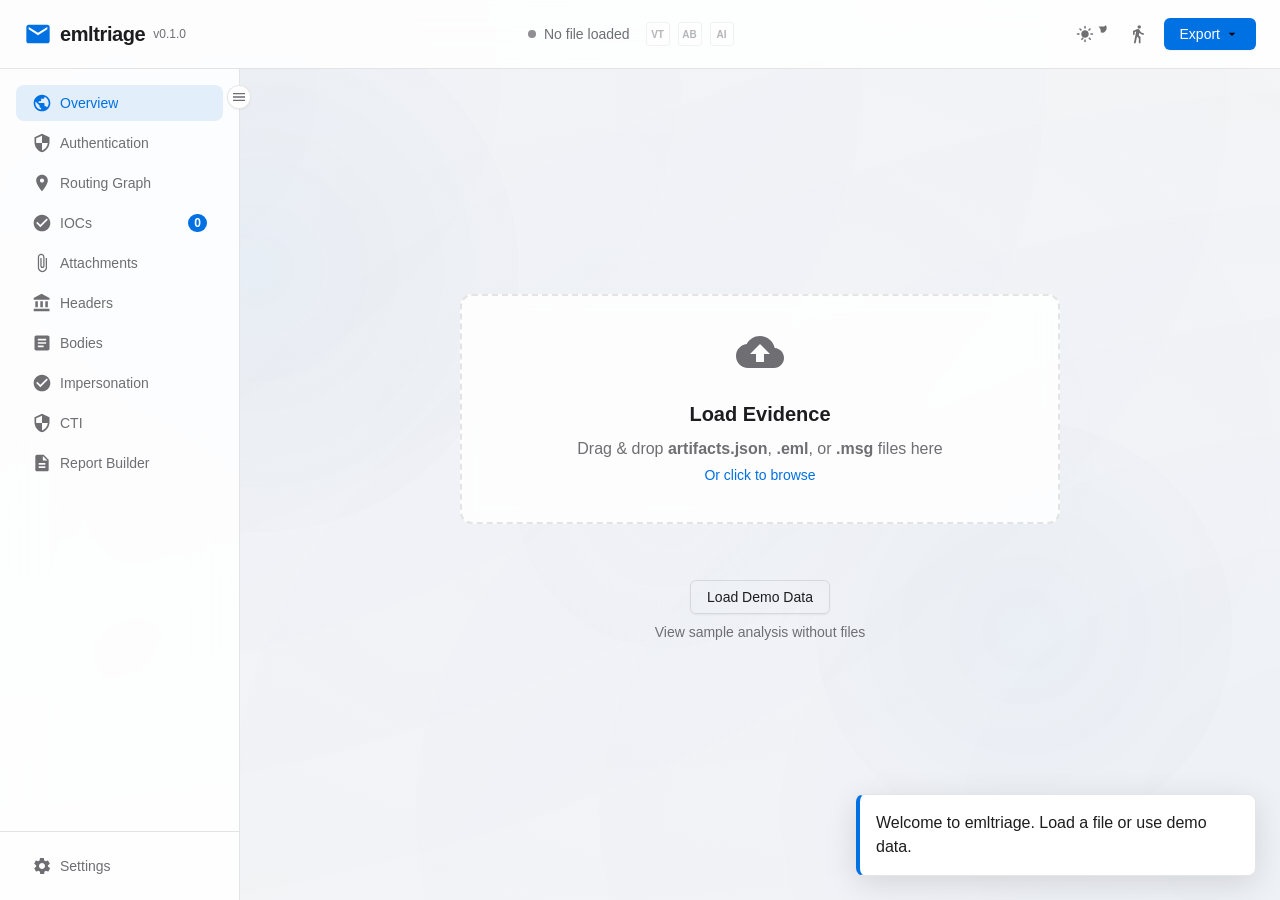
<file: emltriage/web/index.html>
<!DOCTYPE html>
<html lang="en">

<head>
    <meta charset="UTF-8">
    <meta name="viewport" content="width=device-width, initial-scale=1.0">
    <title>emltriage - DFIR Email Analysis</title>
    <meta name="description" content="Digital Forensics and Incident Response email analysis tool">
    <link rel="stylesheet" href="styles.css?v=10">
    <link rel="stylesheet" href="report-preview.css?v=1">
    <script src="https://d3js.org/d3.v7.min.js"></script>
</head>

<body>
    <!-- Background Effects Layer -->
    <div id="bg-effects" class="bg-effects" aria-hidden="true">
        <div class="spotlight"></div>
        <canvas id="ray-canvas"></canvas>
    </div>

    <!-- App Container -->
    <div id="app" class="app">
        <!-- Top Bar -->
        <header class="top-bar" role="banner">
            <div class="brand">
                <svg class="logo" viewBox="0 0 24 24" aria-hidden="true">
                    <path
                        d="M20 4H4c-1.1 0-1.99.9-1.99 2L2 18c0 1.1.9 2 2 2h16c1.1 0 2-.9 2-2V6c0-1.1-.9-2-2-2zm0 4l-8 5-8-5V6l8 5 8-5v2z" />
                </svg>
                <h1>emltriage</h1>
                <span class="version">v0.1.0</span>
            </div>

            <div class="status-bar">
                <span id="file-status" class="file-status" aria-live="polite">
                    <span class="status-dot"></span>
                    <span class="status-text">No file loaded</span>
                </span>
                <div id="api-status" class="api-status-group" title="API indicators">
                    <div id="api-vt" class="api-indicator offline" title="VirusTotal API missing">VT</div>
                    <div id="api-abuse" class="api-indicator offline" title="AbuseIPDB API missing">AB</div>
                    <div id="api-openai" class="api-indicator offline" title="OpenAI API missing">AI</div>
                </div>
            </div>

            <div class="controls">
                <button id="theme-toggle" class="icon-btn" aria-label="Toggle theme" title="Toggle Light/Dark">
                    <svg class="light-icon" viewBox="0 0 24 24">
                        <path
                            d="M12 7c-2.76 0-5 2.24-5 5s2.24 5 5 5 5-2.24 5-5-2.24-5-5-5zM2 13h2c.55 0 1-.45 1-1s-.45-1-1-1H2c-.55 0-1 .45-1 1s.45 1 1 1zm18 0h2c.55 0 1-.45 1-1s-.45-1-1-1h-2c-.55 0-1 .45-1 1s.45 1 1 1zM11 2v2c0 .55.45 1 1 1s1-.45 1-1V2c0-.55-.45-1-1-1s-1 .45-1 1zm0 18v2c0 .55.45 1 1 1s1-.45 1-1v-2c0-.55-.45-1-1-1s-1 .45-1 1zM5.99 4.58a.996.996 0 00-1.41 0 .996.996 0 000 1.41l1.41 1.41c.39.39 1.02.39 1.41 0 .39-.39.39-1.02 0-1.41L5.99 4.58zm12.37 12.37a.996.996 0 00-1.41 0 .996.996 0 000 1.41l1.41 1.41c.39.39 1.02.39 1.41 0 .39-.39.39-1.02 0-1.41l-1.41-1.41zm1.06-10.96a.996.996 0 000-1.41.996.996 0 00-1.41 0l-1.41 1.41c-.39.39-.39 1.02 0 1.41.39.39 1.02.39 1.41 0l1.41-1.41zM7.05 18.36a.996.996 0 000 1.41.996.996 0 001.41 0l1.41-1.41c.39-.39.39-1.02 0-1.41-.39-.39-1.02-.39-1.41 0l-1.41 1.41z" />
                    </svg>
                    <svg class="dark-icon" viewBox="0 0 24 24">
                        <path
                            d="M9 2c-1.05 0-2.05.16-3 .46 1.69 1.2 2.86 3.06 2.97 5.22.03.64.01 1.27-.05 1.89.63.18 1.29.27 1.97.27 3.31 0 6-2.69 6-6 0-1.39-.48-2.67-1.28-3.69C14.66 2.52 11.86 2 9 2zM12 7c-.49 0-.94.09-1.37.25-.18.43-.29.9-.31 1.39.02.49.13.96.31 1.39.43.16.88.25 1.37.25 1.66 0 3-1.34 3-3s-1.34-3-3-3z" />
                    </svg>
                </button>

                <button id="motion-toggle" class="icon-btn" aria-label="Toggle reduced motion" title="Toggle Effects">
                    <svg viewBox="0 0 24 24">
                        <path
                            d="M13.5 5.5c1.1 0 2-.9 2-2s-.9-2-2-2-2 .9-2 2 .9 2 2 2zM9.8 8.9L7 23h2.1l1.8-8 2.1 2v6h2v-7.5l-2.1-2 .6-3C14.8 12 16.8 13 19 13v-2c-1.9 0-3.5-1-4.3-2.4l-1-1.6c-.4-.6-1-1-1.7-1-.3 0-.5.1-.8.1L6 8.3V13h2V9.6l1.8-.7z" />
                    </svg>
                </button>

                <div class="dropdown">
                    <button id="export-btn" class="btn primary" aria-haspopup="true" aria-expanded="false">
                        Export
                        <svg viewBox="0 0 24 24" width="16" height="16">
                            <path d="M7 10l5 5 5-5z" />
                        </svg>
                    </button>
                    <div class="dropdown-menu" role="menu">
                        <button role="menuitem" data-export="ioc-csv">IOC List (CSV)</button>
                        <button role="menuitem" data-export="report">Report (MD)</button>
                        <button role="menuitem" data-export="graph">Graph (JSON)</button>
                    </div>
                </div>
            </div>
        </header>

        <!-- Main Layout -->
        <div class="main-layout">
            <!-- Sidebar -->
            <aside class="sidebar" role="navigation" aria-label="Main navigation">
                <button id="sidebar-toggle" class="sidebar-toggle" aria-label="Toggle sidebar">
                    <svg viewBox="0 0 24 24">
                        <path d="M3 18h18v-2H3v2zm0-5h18v-2H3v2zm0-7v2h18V6H3z" />
                    </svg>
                </button>

                <nav class="nav-menu">
                    <button class="nav-item active" data-panel="overview" aria-current="page">
                        <svg viewBox="0 0 24 24">
                            <path
                                d="M12 2C6.48 2 2 6.48 2 12s4.48 10 10 10 10-4.48 10-10S17.52 2 12 2zm-1 17.93c-3.95-.49-7-3.85-7-7.93 0-.62.08-1.21.21-1.79L9 15v1c0 1.1.9 2 2 2v1.93zm6.9-2.54c-.26-.81-1-1.39-1.9-1.39h-1v-3c0-.55-.45-1-1-1H8v-2h2c.55 0 1-.45 1-1V7h2c1.1 0 2-.9 2-2v-.41c2.93 1.19 5 4.06 5 7.41 0 2.08-.8 3.97-2.1 5.39z" />
                        </svg>
                        <span>Overview</span>
                    </button>

                    <button class="nav-item" data-panel="auth">
                        <svg viewBox="0 0 24 24">
                            <path
                                d="M12 1L3 5v6c0 5.55 3.84 10.74 9 12 5.16-1.26 9-6.45 9-12V5l-9-4zm0 10.99h7c-.53 4.12-3.28 7.79-7 8.94V12H5V6.3l7-3.11v8.8z" />
                        </svg>
                        <span>Authentication</span>
                    </button>

                    <button class="nav-item" data-panel="routing">
                        <svg viewBox="0 0 24 24">
                            <path
                                d="M12 2C8.13 2 5 5.13 5 9c0 5.25 7 13 7 13s7-7.75 7-13c0-3.87-3.13-7-7-7zm0 9.5c-1.38 0-2.5-1.12-2.5-2.5s1.12-2.5 2.5-2.5 2.5 1.12 2.5 2.5-1.12 2.5-2.5 2.5z" />
                        </svg>
                        <span>Routing Graph</span>
                    </button>

                    <button class="nav-item" data-panel="iocs">
                        <svg viewBox="0 0 24 24">
                            <path
                                d="M12 2C6.48 2 2 6.48 2 12s4.48 10 10 10 10-4.48 10-10S17.52 2 12 2zm-2 15l-5-5 1.41-1.41L10 14.17l7.59-7.59L19 8l-9 9z" />
                        </svg>
                        <span>IOCs</span>
                        <span id="ioc-badge" class="badge">0</span>
                    </button>

                    <button class="nav-item" data-panel="attachments">
                        <svg viewBox="0 0 24 24">
                            <path
                                d="M16.5 6v11.5c0 2.21-1.79 4-4 4s-4-1.79-4-4V5c0-1.38 1.12-2.5 2.5-2.5s2.5 1.12 2.5 2.5v10.5c0 .55-.45 1-1 1s-1-.45-1-1V6H10v9.5c0 1.38 1.12 2.5 2.5 2.5s2.5-1.12 2.5-2.5V5c0-2.21-1.79-4-4-4S7 2.79 7 5v12.5c0 3.04 2.46 5.5 5.5 5.5s5.5-2.46 5.5-5.5V6h-1.5z" />
                        </svg>
                        <span>Attachments</span>
                    </button>

                    <button class="nav-item" data-panel="headers">
                        <svg viewBox="0 0 24 24">
                            <path
                                d="M4 10v7h3v-7H4zm6 0v7h3v-7h-3zM2 22h19v-3H2v3zm14-12v7h3v-7h-3zm-4.5-9L2 6v2h19V6l-9.5-5z" />
                        </svg>
                        <span>Headers</span>
                    </button>

                    <button class="nav-item" data-panel="bodies">
                        <svg viewBox="0 0 24 24">
                            <path
                                d="M19 3H5c-1.1 0-2 .9-2 2v14c0 1.1.9 2 2 2h14c1.1 0 2-.9 2-2V5c0-1.1-.9-2-2-2zm-5 14H7v-2h7v2zm3-4H7v-2h10v2zm0-4H7V7h10v2z" />
                        </svg>
                        <span>Bodies</span>
                    </button>

                    <button class="nav-item" data-panel="impersonation">
                        <svg viewBox="0 0 24 24">
                            <path
                                d="M12 2C6.48 2 2 6.48 2 12s4.48 10 10 10 10-4.48 10-10S17.52 2 12 2zm-2 15l-5-5 1.41-1.41L10 14.17l7.59-7.59L19 8l-9 9z" />
                        </svg>
                        <span>Impersonation</span>
                        <span id="impersonation-badge" class="badge hidden">0</span>
                    </button>

                    <button class="nav-item" data-panel="cti">
                        <svg viewBox="0 0 24 24">
                            <path
                                d="M12 1L3 5v6c0 5.55 3.84 10.74 9 12 5.16-1.26 9-6.45 9-12V5l-9-4zM12 11.99h7c-.53 4.12-3.28 7.79-7 8.94V12H5V6.3l7-3.11v8.8z" />
                        </svg>
                        <span>CTI</span>
                        <span id="cti-badge" class="badge hidden">0</span>
                    </button>

                    <button class="nav-item" data-panel="report-builder">
                        <svg viewBox="0 0 24 24">
                            <path d="M14 2H6c-1.1 0-1.99.9-1.99 2L4 20c0 1.1.89 2 1.99 2H18c1.1 0 2-.9 2-2V8l-6-6zm2 16H8v-2h8v2zm0-4H8v-2h8v2zm-3-5V3.5L18.5 9H13z"/>
                        </svg>
                        <span>Report Builder</span>
                    </button>
                </nav>

                <div class="sidebar-footer">
                    <button class="nav-item" data-panel="settings">
                        <svg viewBox="0 0 24 24">
                            <path
                                d="M19.14 12.94c.04-.3.06-.61.06-.94 0-.32-.02-.64-.07-.94l2.03-1.58a.49.49 0 00.12-.61l-1.92-3.32a.488.488 0 00-.59-.22l-2.39.96c-.54-.41-1.11-.74-1.72-.99l-.37-2.54a.484.484 0 00-.48-.41h-3.84c-.24 0-.43.17-.48.41l-.37 2.54c-.61.25-1.18.58-1.72.99l-2.39-.96a.488.488 0 00-.59.22L2.74 8.87c-.12.22 0 .49.22.61l2.03 1.58c-.05.3-.09.63-.09.94s.02.64.07.94l-2.03 1.58a.49.49 0 00-.12.61l1.92 3.32c.12.22.37.29.59.22l2.39-.96c.54.41 1.11.74 1.72.99l.37 2.54c.05.24.24.41.48.41h3.84c.24 0 .44-.17.48-.41l.37-2.54c.61-.25 1.17-.58 1.72-.99l2.39.96c.22.08.47 0 .59-.22l1.92-3.32c.12-.22.07-.47-.12-.61l-2.01-1.58zM12 15.6c-1.98 0-3.6-1.62-3.6-3.6s1.62-3.6 3.6-3.6 3.6 1.62 3.6 3.6-1.62 3.6-3.6 3.6z" />
                        </svg>
                        <span>Settings</span>
                    </button>
                </div>
            </aside>

            <!-- Content Area -->
            <main id="main-content" class="content welcome-state" role="main">
                <div class="welcome-container">
                    <!-- File Drop Zone -->
                    <div id="drop-zone" class="drop-zone" role="region" aria-label="File upload">
                        <input type="file" id="file-input" multiple accept=".json,.eml,.msg" aria-label="Select files">
                        <div class="drop-message">
                            <svg viewBox="0 0 24 24" width="48" height="48">
                                <path
                                    d="M19.35 10.04C18.67 6.59 15.64 4 12 4 9.11 4 6.6 5.64 5.35 8.04 2.34 8.36 0 10.91 0 14c0 3.31 2.69 6 6 6h13c2.76 0 5-2.24 5-5 0-2.64-2.05-4.78-4.65-4.96zM14 13v4h-4v-4H7l5-5 5 5h-3z" />
                            </svg>
                            <h2>Load Evidence</h2>
                            <p>Drag & drop <strong>artifacts.json</strong>, <strong>.eml</strong>, or <strong>.msg</strong> files here</p>
                            <p class="hint">Or click to browse</p>
                        </div>
                    </div>

                    <!-- Demo Data Button -->
                    <div id="demo-controls" class="demo-controls">
                        <button id="load-demo" class="btn secondary">Load Demo Data</button>
                        <span class="hint">View sample analysis without files</span>
                    </div>
                </div>

                <!-- Panels Container -->
                <div id="panels" class="panels">
                    <!-- Overview Panel -->
                    <section id="panel-overview" class="panel active" role="tabpanel" aria-labelledby="nav-overview">
                        <header class="panel-header">
                            <h2>Analysis Overview</h2>
                            <span id="run-id" class="run-id"></span>
                        </header>

                        <div class="panel-content">
                            <!-- AI Summary Card -->
                            <div class="card ai-card" id="ai-summary-card">
                                <h3>🧠 AI Forensic Summary</h3>
                                <div id="ai-summary-content">
                                    <p class="empty" style="font-size: 0.9em;">Click "Generate Summary" to run a local
                                        or remote LLM analysis. Ensure strict adherence to extracted artifacts.</p>
                                </div>
                                <div class="ai-controls"
                                    style="display: flex; align-items: center; gap: 10px; margin-top: 10px;">
                                    <button id="btn-generate-ai" class="btn secondary">Generate Summary</button>
                                    <select id="ai-length-select" class="form-control"
                                        style="width: auto; padding: 4px 8px; font-size: 0.85rem; background: var(--surface); color: var(--text-primary); border: 1px solid var(--border);">
                                        <option value="quick">Quick</option>
                                        <option value="medium" selected>Medium</option>
                                        <option value="comprehensive">Comprehensive</option>
                                    </select>
                                    <a href="#" id="link-view-prompt"
                                        style="font-size: 0.75rem; color: var(--text-secondary); text-decoration: underline;">View
                                        technical prompt</a>
                                </div>
                            </div>


                            <!-- Risk Score Card -->
                            <div class="card risk-card" style="margin-top: 20px;">
                                <div class="risk-header">
                                    <h3>Risk Score</h3>
                                    <span id="risk-severity" class="severity-badge">Unknown</span>
                                </div>
                                <div class="risk-body">
                                    <div id="risk-score" class="risk-score">--</div>
                                    <div class="risk-scale">
                                        <div class="scale-bar">
                                            <div id="risk-bar" class="scale-fill" style="width: 0%"></div>
                                        </div>
                                        <div class="scale-labels">
                                            <span>0</span>
                                            <span>50</span>
                                            <span>100</span>
                                        </div>
                                    </div>
                                </div>
                                <div id="risk-reasons" class="risk-reasons">
                                    <!-- Risk reasons populated here -->
                                </div>
                            </div>

                            <!-- Auth Summary -->
                            <div class="card auth-summary">
                                <h3>Authentication Status</h3>
                                <div id="auth-chips" class="auth-chips">
                                    <div class="auth-chip unknown" data-auth="spf">
                                        <span class="label">SPF</span>
                                        <span class="status">--</span>
                                    </div>
                                    <div class="auth-chip unknown" data-auth="dkim">
                                        <span class="label">DKIM</span>
                                        <span class="status">--</span>
                                    </div>
                                    <div class="auth-chip unknown" data-auth="dmarc">
                                        <span class="label">DMARC</span>
                                        <span class="status">--</span>
                                    </div>
                                </div>
                            </div>

                            <!-- Quick Stats -->
                            <div class="card stats-grid">
                                <h3>Quick Stats</h3>
                                <div class="stats">
                                    <div class="stat">
                                        <span id="stat-urls" class="value">0</span>
                                        <span class="label">URLs</span>
                                    </div>
                                    <div class="stat">
                                        <span id="stat-domains" class="value">0</span>
                                        <span class="label">Domains</span>
                                    </div>
                                    <div class="stat">
                                        <span id="stat-ips" class="value">0</span>
                                        <span class="label">IPs</span>
                                    </div>
                                    <div class="stat">
                                        <span id="stat-attachments" class="value">0</span>
                                        <span class="label">Attachments</span>
                                    </div>
                                    <div class="stat">
                                        <span id="stat-hops" class="value">0</span>
                                        <span class="label">Hops</span>
                                    </div>
                                </div>
                            </div>

                            <!-- Top Indicators -->
                            <div class="card indicators-card">
                                <h3>Top Suspicious Indicators</h3>
                                <div id="top-indicators" class="indicators-list">
                                    <p class="empty">Load a file to see indicators</p>
                                </div>
                            </div>
                        </div>
                    </section>

                    <!-- Authentication Panel -->
                    <section id="panel-auth" class="panel" role="tabpanel" aria-labelledby="nav-auth" hidden>
                        <header class="panel-header">
                            <h2>Authentication Analysis</h2>
                        </header>
                        <div id="auth-content" class="panel-content">
                            <p class="empty">Load artifacts to view authentication results</p>
                        </div>
                    </section>

                    <!-- Routing Panel -->
                    <section id="panel-routing" class="panel" role="tabpanel" aria-labelledby="nav-routing" hidden>
                        <header class="panel-header">
                            <h2>Routing Graph</h2>
                            <div class="panel-controls">
                                <label class="toggle">
                                    <input type="checkbox" id="graph-intel-toggle">
                                    <span>Intel Overlay</span>
                                </label>
                                <label class="toggle">
                                    <input type="checkbox" id="graph-anomalies-toggle" checked>
                                    <span>Anomalies</span>
                                </label>
                            </div>
                        </header>
                        <div class="panel-content">
                            <div id="graph-container" class="graph-container">
                                <div id="routing-graph"
                                    style="width: 100%; height: 400px; position: relative; overflow: hidden;">
                                    <!-- D3 Graph rendered here -->
                                </div>
                            </div>
                            <div id="graph-inspector" class="inspector">
                                <p class="hint">Click a node to view details</p>
                            </div>
                        </div>
                    </section>

                    <!-- IOCs Panel -->
                    <section id="panel-iocs" class="panel" role="tabpanel" aria-labelledby="nav-iocs" hidden>
                        <header class="panel-header">
                            <h2>Indicators of Compromise</h2>
                            <div class="search-box">
                                <input type="search" id="ioc-search" placeholder="Search IOCs..."
                                    aria-label="Search IOCs">
                            </div>
                        </header>
                        <div class="panel-content">
                            <div class="tabs" role="tablist">
                                <button class="tab-btn active" data-tab="all" role="tab"
                                    aria-selected="true">All</button>
                                <button class="tab-btn" data-tab="urls" role="tab">URLs</button>
                                <button class="tab-btn" data-tab="domains" role="tab">Domains</button>
                                <button class="tab-btn" data-tab="ips" role="tab">IPs</button>
                                <button class="tab-btn" data-tab="hashes" role="tab">Hashes</button>
                                <button class="tab-btn" data-tab="infrastructure" role="tab">Infrastructure</button>
                            </div>
                            <div id="ioc-tables" class="tab-content">
                                <!-- Tables populated here -->
                            </div>
                        </div>
                    </section>

                    <!-- Attachments Panel -->
                    <section id="panel-attachments" class="panel" role="tabpanel" aria-labelledby="nav-attachments"
                        hidden>
                        <header class="panel-header">
                            <h2>Attachments</h2>
                        </header>
                        <div id="attachments-content" class="panel-content">
                            <p class="empty">Load artifacts to view attachments</p>
                        </div>
                    </section>

                    <!-- Headers Panel -->
                    <section id="panel-headers" class="panel" role="tabpanel" aria-labelledby="nav-headers" hidden>
                        <header class="panel-header">
                            <h2>Email Headers</h2>
                            <div class="view-toggle">
                                <button class="btn active" data-view="decoded">Decoded</button>
                                <button class="btn" data-view="raw">Raw</button>
                            </div>
                        </header>
                        <div id="headers-content" class="panel-content">
                            <p class="empty">Load artifacts to view headers</p>
                        </div>
                    </section>

                    <!-- Bodies Panel -->
                    <section id="panel-bodies" class="panel" role="tabpanel" aria-labelledby="nav-bodies" hidden>
                        <header class="panel-header">
                            <h2>Message Bodies</h2>
                        </header>
                        <div id="bodies-content" class="panel-content">
                            <p class="empty">Load artifacts to view message bodies</p>
                        </div>
                    </section>

                    <!-- CTI Panel -->
                    <section id="panel-cti" class="panel" role="tabpanel" aria-labelledby="nav-cti" hidden>
                        <header class="panel-header">
                            <h2>Threat Intelligence</h2>
                            <span id="cti-status" class="status-badge">Offline</span>
                        </header>
                        <div id="cti-content" class="panel-content">
                            <p class="empty">Load CTI data or configure API keys</p>
                        </div>
                    </section>

                    <!-- Impersonation Panel -->
                    <section id="panel-impersonation" class="panel" role="tabpanel" aria-labelledby="nav-impersonation" hidden>
                        <header class="panel-header">
                            <h2>Brand Impersonation Detection</h2>
                            <div class="panel-controls">
                                <button id="btn-refresh-impersonation" class="btn icon-btn" title="Refresh Detection">
                                    <svg viewBox="0 0 24 24" width="18" height="18">
                                        <path d="M17.65 6.35C16.2 4.9 14.21 4 12 4c-4.42 0-7.99 3.58-7.99 8s3.57 8 7.99 8c3.73 0 6.84-2.55 7.73-6h-2.08c-.82 2.33-3.04 4-5.65 4-3.31 0-6-2.69-6-6s2.69-6 6-6c1.66 0 3.14.69 4.22 1.78L13 11h7V4l-2.35 2.35z"/>
                                    </svg>
                                </button>
                                <button id="btn-filter-brands" class="btn secondary">Filter Brands</button>
                                <select id="impersonation-severity-filter" class="form-control">
                                    <option value="all">All Severities</option>
                                    <option value="critical">Critical Only</option>
                                    <option value="high">High+</option>
                                    <option value="medium">Medium+</option>
                                </select>
                            </div>
                        </header>
                        <div class="panel-content">
                            <!-- Summary Card -->
                            <div class="card impersonation-summary-card">
                                <div class="impersonation-stats">
                                    <div class="stat-item">
                                        <span class="stat-value" id="impersonation-total-count">0</span>
                                        <span class="stat-label">Total Findings</span>
                                    </div>
                                    <div class="stat-item critical">
                                        <span class="stat-value" id="impersonation-critical-count">0</span>
                                        <span class="stat-label">Critical</span>
                                    </div>
                                    <div class="stat-item high">
                                        <span class="stat-value" id="impersonation-high-count">0</span>
                                        <span class="stat-label">High</span>
                                    </div>
                                    <div class="stat-item">
                                        <span class="stat-value" id="impersonation-brands-detected">0</span>
                                        <span class="stat-label">Brands Targeted</span>
                                    </div>
                                </div>
                            </div>

                            <!-- Brand Filter Modal (Hidden by default) -->
                            <div id="brand-filter-modal" class="modal hidden">
                                <div class="modal-content">
                                    <header class="modal-header">
                                        <h3>Filter Brands</h3>
                                        <button class="btn icon-btn close-modal">&times;</button>
                                    </header>
                                    <div class="modal-body">
                                        <p class="hint">Uncheck brands to exclude them from detection results</p>
                                        <div id="brand-filter-list" class="brand-filter-list">
                                            <!-- Populated dynamically -->
                                        </div>
                                    </div>
                                    <footer class="modal-footer">
                                        <button id="btn-apply-brand-filter" class="btn primary">Apply Filter</button>
                                        <button id="btn-reset-brand-filter" class="btn secondary">Reset</button>
                                    </footer>
                                </div>
                            </div>

                            <!-- Findings List -->
                            <div id="impersonation-content">
                                <p class="empty">Load artifacts to detect brand impersonation</p>
                            </div>
                        </div>
                    </section>

                    <!-- Report Builder Panel -->
                    <section id="panel-report-builder" class="panel" role="tabpanel" aria-labelledby="nav-report-builder" hidden>
                        <header class="panel-header">
                            <h2>Word Document (.docx) Builder</h2>
                            <div style="display: flex; gap: 10px;">
                                <button id="btn-generate-json-report" class="btn secondary">
                                    <svg viewBox="0 0 24 24" width="18" height="18" style="margin-right: 5px; fill: currentColor;">
                                        <path d="M14 2H6c-1.1 0-1.99.9-1.99 2L4 20c0 1.1.89 2 1.99 2H18c1.1 0 2-.9 2-2V8l-6-6zm2 16H8v-2h8v2zm0-4H8v-2h8v2zm-3-5V3.5L18.5 9H13z"/>
                                    </svg>
                                    Export JSON
                                </button>
                                <button id="btn-preview-docx" class="btn secondary">
                                    <svg viewBox="0 0 24 24" width="18" height="18" style="margin-right: 5px; fill: currentColor;">
                                        <path d="M12 4.5C7 4.5 2.73 7.61 1 12c1.73 4.39 6 7.5 11 7.5s9.27-3.11 11-7.5c-1.73-4.39-6-7.5-11-7.5zM12 17c-2.76 0-5-2.24-5-5s2.24-5 5-5 5 2.24 5 5-2.24 5-5 5zm0-8c-1.66 0-3 1.34-3 3s1.34 3 3 3 3-1.34 3-3-1.34-3-3-3z"/>
                                    </svg>
                                    Build Draft
                                </button>
                                <button id="btn-generate-docx-panel" class="btn primary">
                                    <svg viewBox="0 0 24 24" width="18" height="18" style="margin-right: 5px; fill: white; vertical-align: text-bottom;">
                                        <path d="M19 9h-4V3H9v6H5l7 7 7-7zM5 18v2h14v-2H5z"/>
                                    </svg>
                                    Download Final Report
                                </button>
                            </div>
                        </header>
                        
                        <div class="panel-content" style="display: flex; flex-direction: column; gap: 15px; height: 100%;">
                            <p class="hint">Click "Build Draft" to parse the current AI summaries and findings into a 1:1 DOCX representation. You can directly edit the text inside the page below before downloading the final file.</p>
                            
                            <!-- Viewer layout container -->
                            <div id="docx-viewer-viewport" style="background: rgba(0,0,0,0.05); border: 1px solid var(--border); border-radius: 6px; overflow-y: auto; padding: 20px; flex: 1; max-height: 80vh;">
                                
                                <div id="docx-preview-container" class="docx-preview-container" style="display: none;">
                                    <!-- Dynamic content goes here -->
                                </div>
                                <div id="docx-empty-state" style="text-align: center; color: var(--text-secondary); padding: 50px;">
                                    <p>Build the draft to visualize the document.</p>
                                </div>
                            </div>
                            
                            <!-- Hidden area where we keep the legacy simple summary if we need it -->
                            <textarea id="docx-ai-summary-panel" style="display: none;" class="form-control"></textarea>
                            
                            <label class="setting-row" style="margin-top: auto; padding-top: 15px; border-top: 1px solid var(--border-color);">
                                <span>Automatically open document on the host machine after generation</span>
                                <input type="checkbox" id="docx-auto-open-panel" checked>
                            </label>
                        </div>
                    </section>

                    <!-- Settings Panel -->
                    <section id="panel-settings" class="panel" role="tabpanel" aria-labelledby="nav-settings" hidden>
                        <header class="panel-header">
                            <h2>Settings</h2>
                        </header>
                        <div class="panel-content">
                            <div class="settings-group">
                                <h3>Appearance</h3>
                                <label class="setting-row">
                                    <span>Theme</span>
                                    <select id="theme-select">
                                        <option value="system">System</option>
                                        <option value="light">Light</option>
                                        <option value="dark">Dark</option>
                                    </select>
                                </label>
                                <label class="setting-row">
                                    <span>Reduced Motion</span>
                                    <input type="checkbox" id="reduced-motion-setting">
                                </label>
                            </div>

                            <div class="settings-group">
                                <h3>API Configuration</h3>
                                <p class="hint">Configure API keys for online features</p>
                                <div id="api-config" class="api-config">
                                    <label class="setting-row">
                                        <span>VirusTotal API Key</span>
                                        <input type="password" id="vt-api-key" placeholder="Not configured">
                                    </label>
                                    <label class="setting-row">
                                        <span>AbuseIPDB API Key</span>
                                        <input type="password" id="abuse-api-key" placeholder="Not configured">
                                    </label>
                                    <label class="setting-row">
                                        <span>OpenAI API Key (or 'local' for Ollama)</span>
                                        <input type="password" id="openai-api-key" placeholder="Not configured">
                                    </label>
                                    <label class="setting-row">
                                        <span>LLM Endpoint URL</span>
                                        <input type="text" id="llm-endpoint-url" placeholder="https://api.openai.com/v1"
                                            value="http://localhost:11434/v1">
                                    </label>
                                    <label class="setting-row">
                                        <span>LLM Model Name</span>
                                        <input type="text" id="llm-model-name" placeholder="gpt-4" value="qwen3.5:9b">
                                    </label>
                                    <label class="setting-row">
                                        <span>Save keys persistently</span>
                                        <input type="checkbox" id="save-keys-setting" checked>
                                    </label>
                                </div>
                            </div>

                            <div class="settings-group">
                                <h3>About</h3>
                                <p>emltriage v0.1.0</p>
                                <p>DFIR-grade email analysis tool</p>
                                <a href="#" target="_blank">Documentation</a>
                            </div>
                        </div>
                    </section>
                </div>
            </main>
        </div>
    </div>

    <!-- Toast Container -->
    <div id="toast-container" class="toast-container" aria-live="polite" aria-atomic="true"></div>

    <script src="app.js?v=14"></script>
</body>

</html>
</file>
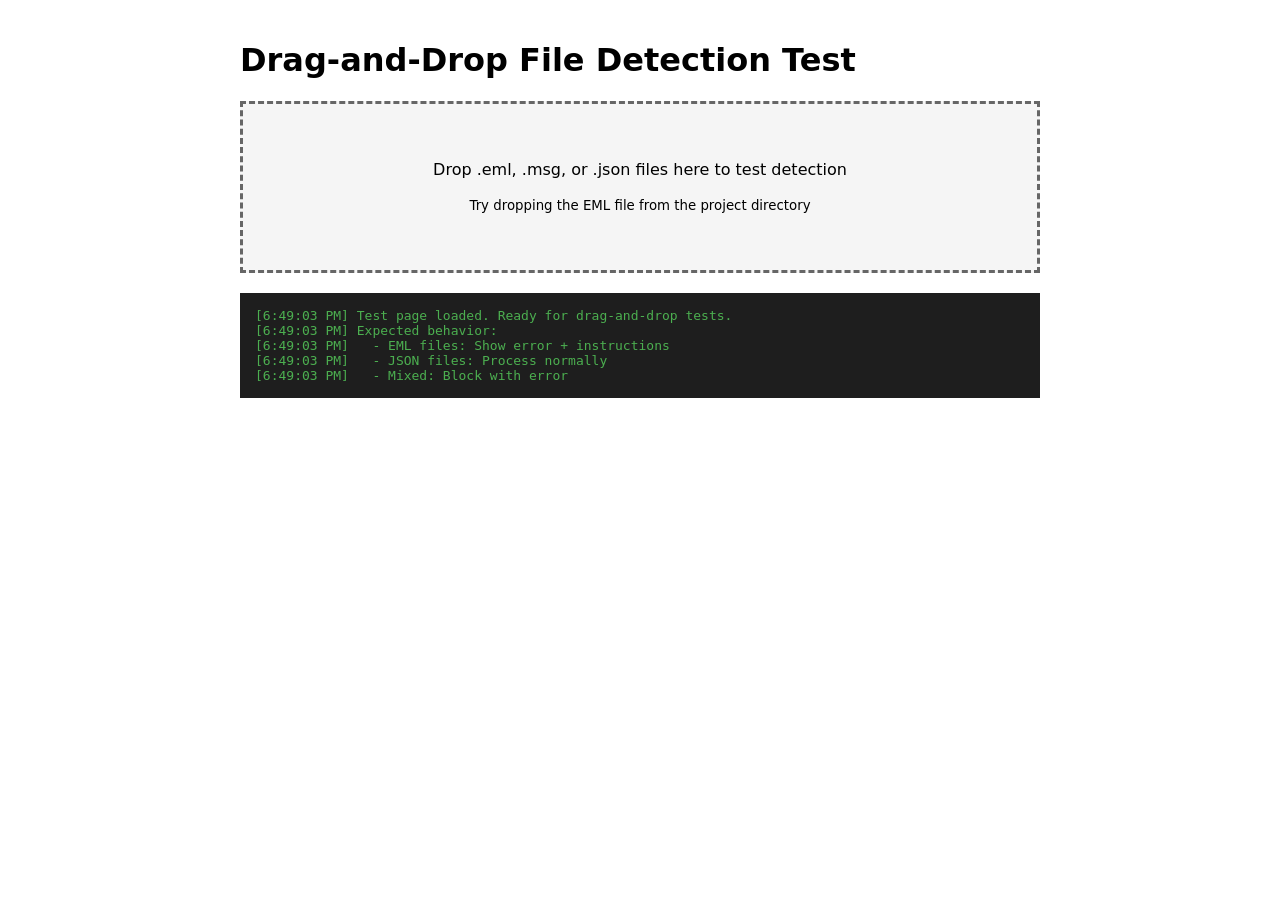
<file: emltriage/web/test-drag-drop.html>
<!DOCTYPE html>
<html>
<head>
    <title>Drag-and-Drop Test - emltriage Web UI</title>
    <style>
        body { font-family: system-ui, sans-serif; padding: 20px; max-width: 800px; margin: 0 auto; }
        .drop-zone { 
            border: 3px dashed #666; 
            padding: 40px; 
            text-align: center; 
            margin: 20px 0;
            background: #f5f5f5;
        }
        .drop-zone.drag-over { background: #e3f2fd; border-color: #2196f3; }
        .log { background: #1e1e1e; color: #4caf50; padding: 15px; font-family: monospace; white-space: pre-wrap; }
        .success { color: #4caf50; }
        .error { color: #f44336; }
    </style>
</head>
<body>
    <h1>Drag-and-Drop File Detection Test</h1>
    <div id="dropZone" class="drop-zone">
        <p>Drop .eml, .msg, or .json files here to test detection</p>
        <p><small>Try dropping the EML file from the project directory</small></p>
    </div>
    <div id="log" class="log"></div>

    <script>
        const dropZone = document.getElementById('dropZone');
        const log = document.getElementById('log');

        function addLog(msg, type = 'info') {
            const time = new Date().toLocaleTimeString();
            const className = type === 'error' ? 'error' : type === 'success' ? 'success' : '';
            log.innerHTML += `[${time}] <span class="${className}">${msg}</span>\n`;
            log.scrollTop = log.scrollHeight;
        }

        // Replicate the detection logic from app.js
        function handleFiles(files) {
            const fileList = Array.from(files);
            addLog(`Received ${fileList.length} file(s)`);
            
            const jsonFiles = fileList.filter(f => f.name.endsWith('.json'));
            const emlFiles = fileList.filter(f => f.name.toLowerCase().endsWith('.eml') || f.name.toLowerCase().endsWith('.msg'));
            
            addLog(`  JSON files: ${jsonFiles.length}`, 'success');
            addLog(`  EML files: ${emlFiles.length}`, emlFiles.length > 0 ? 'error' : 'success');
            
            if (emlFiles.length > 0) {
                const names = emlFiles.map(f => f.name).join(', ');
                addLog(`🚫 BLOCKED: EML files detected (${names})`, 'error');
                addLog(`   -> These need to be processed with emltriage CLI first`, 'info');
                addLog(`   -> User will see helpful alert message`, 'info');
                return;
            }
            
            if (jsonFiles.length === 0) {
                addLog('🚫 BLOCKED: No JSON files found', 'error');
                return;
            }
            
            addLog(`✓ Processing ${jsonFiles.length} JSON file(s)`, 'success');
            jsonFiles.forEach(f => {
                addLog(`  -> ${f.name} (${(f.size/1024).toFixed(1)} KB)`);
            });
        }

        // Drag events
        dropZone.addEventListener('dragover', (e) => {
            e.preventDefault();
            dropZone.classList.add('drag-over');
        });

        dropZone.addEventListener('dragleave', () => {
            dropZone.classList.remove('drag-over');
        });

        dropZone.addEventListener('drop', (e) => {
            e.preventDefault();
            dropZone.classList.remove('drag-over');
            addLog('Drop event triggered');
            handleFiles(e.dataTransfer.files);
        });

        // File input fallback
        dropZone.addEventListener('click', () => {
            const input = document.createElement('input');
            input.type = 'file';
            input.multiple = true;
            input.accept = '.json,.eml,.msg';
            input.onchange = (e) => {
                addLog('File picker triggered');
                handleFiles(e.target.files);
            };
            input.click();
        });

        addLog('Test page loaded. Ready for drag-and-drop tests.');
        addLog('Expected behavior:');
        addLog('  - EML files: Show error + instructions');
        addLog('  - JSON files: Process normally');
        addLog('  - Mixed: Block with error');
    </script>
</body>
</html>
</file>
<file: emltriage/web/styles.css>
/* emltriage Web UI Styles */
/* CSS Variables for Theming */

:root {
  /* Base Colors */
  --bg: #f5f5f7;
  --panel: rgba(255, 255, 255, 0.85);
  --panel-solid: #ffffff;
  --text: #1d1d1f;
  --text-secondary: #6e6e73;
  --border: rgba(0, 0, 0, 0.1);

  /* Accents */
  --accent: #0071e3;
  --accent-hover: #0077ed;
  --accent-light: rgba(0, 113, 227, 0.1);

  /* Status Colors */
  --danger: #dc3545;
  --danger-bg: rgba(220, 53, 69, 0.1);
  --warn: #f0ad4e;
  --warn-bg: rgba(240, 173, 78, 0.1);
  --good: #34c759;
  --good-bg: rgba(52, 199, 89, 0.1);
  --unknown: #8e8e93;
  --unknown-bg: rgba(142, 142, 147, 0.1);

  /* Effects */
  --shadow-sm: 0 1px 2px rgba(0, 0, 0, 0.05);
  --shadow: 0 4px 16px rgba(0, 0, 0, 0.08);
  --shadow-lg: 0 8px 32px rgba(0, 0, 0, 0.12);

  /* Spacing */
  --space-xs: 4px;
  --space-sm: 8px;
  --space-md: 16px;
  --space-lg: 24px;
  --space-xl: 32px;

  /* Typography */
  --font-family: -apple-system, BlinkMacSystemFont, 'Segoe UI', Roboto, Oxygen, Ubuntu, Cantarell, sans-serif;
  --font-mono: 'SF Mono', Monaco, 'Cascadia Code', 'Roboto Mono', Consolas, 'Courier New', monospace;

  /* Transitions */
  --transition-fast: 150ms ease;
  --transition: 200ms ease;

  /* Sidebar */
  --sidebar-width: 240px;
  --sidebar-collapsed: 60px;
}

/* Dark Theme */
[data-theme="dark"] {
  --bg: #0d0d0f;
  --panel: rgba(28, 28, 30, 0.85);
  --panel-solid: #1c1c1e;
  --text: #f5f5f7;
  --text-secondary: #8e8e93;
  --border: rgba(255, 255, 255, 0.1);

  --accent: #0a84ff;
  --accent-hover: #409cff;
  --accent-light: rgba(10, 132, 255, 0.15);

  --danger: #ff453a;
  --danger-bg: rgba(255, 69, 58, 0.15);
  --warn: #ff9500;
  --warn-bg: rgba(255, 149, 0, 0.15);
  --good: #30d158;
  --good-bg: rgba(48, 209, 88, 0.15);
  --unknown: #8e8e93;
  --unknown-bg: rgba(142, 142, 147, 0.15);

  --shadow-sm: 0 1px 2px rgba(0, 0, 0, 0.3);
  --shadow: 0 4px 16px rgba(0, 0, 0, 0.4);
  --shadow-lg: 0 8px 32px rgba(0, 0, 0, 0.5);
}

/* System Theme Detection */
@media (prefers-color-scheme: dark) {
  :root:not([data-theme="light"]) {
    --bg: #0d0d0f;
    --panel: rgba(28, 28, 30, 0.85);
    --panel-solid: #1c1c1e;
    --text: #f5f5f7;
    --text-secondary: #8e8e93;
    --border: rgba(255, 255, 255, 0.1);

    --accent: #0a84ff;
    --accent-hover: #409cff;
    --accent-light: rgba(10, 132, 255, 0.15);
  }
}

/* Base Reset */
*,
*::before,
*::after {
  box-sizing: border-box;
  margin: 0;
  padding: 0;
}

html {
  font-size: 16px;
  -webkit-font-smoothing: antialiased;
  -moz-osx-font-smoothing: grayscale;
}

body {
  font-family: var(--font-family);
  background: var(--bg);
  color: var(--text);
  line-height: 1.5;
  min-height: 100vh;
  overflow-x: hidden;
}

/* Background Effects - Raytracing Vibe */
.bg-effects {
  position: fixed;
  inset: 0;
  pointer-events: none;
  z-index: 0;
  overflow: hidden;
}

/* Spotlight Effect */
.spotlight {
  position: absolute;
  width: 600px;
  height: 600px;
  border-radius: 50%;
  background: radial-gradient(circle,
      rgba(255, 255, 255, 0.03) 0%,
      rgba(255, 255, 255, 0.01) 40%,
      transparent 70%);
  transform: translate(-50%, -50%);
  transition: opacity 0.3s ease;
  opacity: 0;
}

[data-reduced-motion="false"] .spotlight {
  opacity: 1;
}

/* Caustic Background Pattern */
.bg-effects::before {
  content: '';
  position: absolute;
  inset: -50%;
  background:
    radial-gradient(ellipse at 20% 30%, rgba(0, 113, 227, 0.03) 0%, transparent 50%),
    radial-gradient(ellipse at 80% 70%, rgba(0, 113, 227, 0.03) 0%, transparent 50%),
    radial-gradient(ellipse at 50% 50%, rgba(255, 255, 255, 0.02) 0%, transparent 50%);
  animation: bg-drift 60s linear infinite;
}

[data-theme="dark"] .bg-effects::before {
  background:
    radial-gradient(ellipse at 20% 30%, rgba(10, 132, 255, 0.04) 0%, transparent 50%),
    radial-gradient(ellipse at 80% 70%, rgba(10, 132, 255, 0.04) 0%, transparent 50%),
    radial-gradient(ellipse at 50% 50%, rgba(255, 255, 255, 0.01) 0%, transparent 50%);
}

[data-reduced-motion="true"] .bg-effects::before {
  animation: none;
}

@keyframes bg-drift {

  0%,
  100% {
    transform: translate(0, 0) rotate(0deg);
  }

  33% {
    transform: translate(2%, 2%) rotate(120deg);
  }

  66% {
    transform: translate(-1%, 1%) rotate(240deg);
  }
}

/* Canvas for Shader Effects */
#ray-canvas {
  position: absolute;
  inset: 0;
  width: 100%;
  height: 100%;
  opacity: 0.4;
}

[data-reduced-motion="true"] #ray-canvas {
  display: none;
}

/* App Container */
.app {
  position: relative;
  z-index: 1;
  min-height: 100vh;
  display: flex;
  flex-direction: column;
}

/* Top Bar */
.top-bar {
  display: flex;
  align-items: center;
  justify-content: space-between;
  padding: var(--space-md) var(--space-lg);
  background: var(--panel);
  backdrop-filter: blur(20px);
  border-bottom: 1px solid var(--border);
  position: sticky;
  top: 0;
  z-index: 100;
}

.brand {
  display: flex;
  align-items: center;
  gap: var(--space-sm);
}

.logo {
  width: 28px;
  height: 28px;
  fill: var(--accent);
}

.brand h1 {
  font-size: 1.25rem;
  font-weight: 600;
  letter-spacing: -0.02em;
}

.version {
  font-size: 0.75rem;
  color: var(--text-secondary);
  font-weight: 500;
}

/* Status Bar */
.status-bar {
  display: flex;
  align-items: center;
  gap: var(--space-md);
}

.file-status {
  display: flex;
  align-items: center;
  gap: var(--space-sm);
  font-size: 0.875rem;
  color: var(--text-secondary);
}

.status-dot {
  width: 8px;
  height: 8px;
  border-radius: 50%;
  background: var(--unknown);
  transition: background var(--transition);
}

.file-status.loaded .status-dot {
  background: var(--good);
}

.file-status.loaded .status-text {
  color: var(--text);
}

/* API Status Indicator */
.api-status {
  display: flex;
  align-items: center;
  gap: var(--space-xs);
  padding: var(--space-xs) var(--space-sm);
  background: var(--warn-bg);
  border-radius: 4px;
  font-size: 0.75rem;
  color: var(--warn);
  cursor: help;
}

.api-status svg {
  fill: currentColor;
}

.api-status.hidden {
  display: none;
}

/* Controls */
.controls {
  display: flex;
  align-items: center;
  gap: var(--space-sm);
}

/* Buttons */
.btn {
  display: inline-flex;
  align-items: center;
  justify-content: center;
  gap: var(--space-xs);
  padding: var(--space-sm) var(--space-md);
  border: none;
  border-radius: 6px;
  font-family: inherit;
  font-size: 0.875rem;
  font-weight: 500;
  cursor: pointer;
  transition: all var(--transition-fast);
  background: var(--panel-solid);
  color: var(--text);
  box-shadow: var(--shadow-sm);
}

.btn:hover {
  background: var(--accent-light);
  transform: translateY(-1px);
  box-shadow: var(--shadow);
}

.btn:active {
  transform: translateY(0);
}

.btn.primary {
  background: var(--accent);
  color: white;
}

.btn.primary:hover {
  background: var(--accent-hover);
}

.btn.secondary {
  background: transparent;
  border: 1px solid var(--border);
}

.btn.secondary:hover {
  background: var(--panel-solid);
}

.icon-btn {
  display: inline-flex;
  align-items: center;
  justify-content: center;
  width: 36px;
  height: 36px;
  padding: 0;
  border: none;
  border-radius: 6px;
  background: transparent;
  color: var(--text-secondary);
  cursor: pointer;
  transition: all var(--transition-fast);
}

.icon-btn:hover {
  background: var(--accent-light);
  color: var(--accent);
}

.icon-btn svg {
  width: 20px;
  height: 20px;
  fill: currentColor;
}

/* Theme Toggle Icons */
[data-theme="dark"] .light-icon,
[data-theme="light"] .dark-icon {
  display: none;
}

/* Dropdown */
.dropdown {
  position: relative;
}

.dropdown-menu {
  position: absolute;
  top: calc(100% + 4px);
  right: 0;
  min-width: 180px;
  background: var(--panel-solid);
  border: 1px solid var(--border);
  border-radius: 8px;
  box-shadow: var(--shadow-lg);
  padding: var(--space-xs);
  opacity: 0;
  visibility: hidden;
  transform: translateY(-8px);
  transition: all var(--transition-fast);
  z-index: 200;
}

.dropdown.active .dropdown-menu {
  opacity: 1;
  visibility: visible;
  transform: translateY(0);
}

.dropdown-menu button {
  display: block;
  width: 100%;
  padding: var(--space-sm) var(--space-md);
  border: none;
  border-radius: 4px;
  background: transparent;
  color: var(--text);
  font-size: 0.875rem;
  text-align: left;
  cursor: pointer;
  transition: background var(--transition-fast);
}

.dropdown-menu button:hover {
  background: var(--accent-light);
}

/* Main Layout */
.main-layout {
  display: flex;
  flex: 1;
  overflow: hidden;
}

/* Sidebar */
.sidebar {
  width: var(--sidebar-width);
  background: var(--panel);
  backdrop-filter: blur(20px);
  border-right: 1px solid var(--border);
  display: flex;
  flex-direction: column;
  transition: width var(--transition);
  position: relative;
}

.sidebar.collapsed {
  width: var(--sidebar-collapsed);
}

.sidebar-toggle {
  position: absolute;
  right: -12px;
  top: var(--space-md);
  width: 24px;
  height: 24px;
  border: none;
  border-radius: 50%;
  background: var(--panel-solid);
  border: 1px solid var(--border);
  color: var(--text-secondary);
  cursor: pointer;
  display: flex;
  align-items: center;
  justify-content: center;
  z-index: 10;
  box-shadow: var(--shadow-sm);
}

.sidebar-toggle svg {
  width: 16px;
  height: 16px;
  fill: currentColor;
  transition: transform var(--transition);
}

.sidebar.collapsed .sidebar-toggle svg {
  transform: rotate(180deg);
}

.nav-menu {
  flex: 1;
  padding: var(--space-md);
  display: flex;
  flex-direction: column;
  gap: var(--space-xs);
  overflow-y: auto;
}

.nav-item {
  display: flex;
  align-items: center;
  gap: var(--space-sm);
  padding: var(--space-sm) var(--space-md);
  border: none;
  border-radius: 8px;
  background: transparent;
  color: var(--text-secondary);
  font-size: 0.875rem;
  font-weight: 500;
  cursor: pointer;
  transition: all var(--transition-fast);
  text-align: left;
  position: relative;
}

.nav-item:hover {
  background: var(--accent-light);
  color: var(--text);
}

.nav-item.active {
  background: var(--accent-light);
  color: var(--accent);
}

.nav-item svg {
  width: 20px;
  height: 20px;
  fill: currentColor;
  flex-shrink: 0;
}

.nav-item span {
  white-space: nowrap;
  overflow: hidden;
  text-overflow: ellipsis;
}

.sidebar.collapsed .nav-item span,
.sidebar.collapsed .badge {
  display: none;
}

.badge {
  margin-left: auto;
  padding: 2px 6px;
  background: var(--accent);
  color: white;
  font-size: 0.75rem;
  font-weight: 600;
  border-radius: 10px;
  min-width: 18px;
  text-align: center;
}

.badge.hidden {
  display: none;
}

.sidebar-footer {
  padding: var(--space-md);
  border-top: 1px solid var(--border);
}

/* Content Area */
.content {
  flex: 1;
  overflow-y: auto;
  padding: var(--space-lg);
  position: relative;
  display: flex;
  flex-direction: column;
}

.content.welcome-state {
  justify-content: center;
  align-items: center;
}

.welcome-container {
  max-width: 600px;
  width: 100%;
  display: flex;
  flex-direction: column;
  gap: var(--space-xl);
}

.content:not(.welcome-state) .welcome-container {
  display: none !important;
}

/* Drop Zone */
.drop-zone {
  border: 2px dashed var(--border);
  border-radius: 12px;
  padding: var(--space-xl);
  text-align: center;
  background: var(--panel);
  backdrop-filter: blur(10px);
  transition: all var(--transition);
  margin-bottom: var(--space-lg);
}

.drop-zone.drag-over {
  border-color: var(--accent);
  background: var(--accent-light);
}

.drop-zone input[type="file"] {
  display: none;
}

.drop-message svg {
  fill: var(--text-secondary);
  margin-bottom: var(--space-md);
}

.drop-message h2 {
  font-size: 1.25rem;
  font-weight: 600;
  margin-bottom: var(--space-sm);
}

.drop-message p {
  color: var(--text-secondary);
  margin-bottom: var(--space-xs);
}

.drop-message .hint {
  font-size: 0.875rem;
  color: var(--accent);
}

/* Demo Controls */
.demo-controls {
  display: flex;
  flex-direction: column;
  align-items: center;
  gap: var(--space-sm);
  margin-bottom: var(--space-xl);
}

.demo-controls .hint {
  display: block;
  font-size: 0.875rem;
  color: var(--text-secondary);
}

/* Panels */
.panels {
  display: none;
}

.panels.active {
  display: block;
}

.panel {
  display: none;
  animation: fade-in 0.2s ease;
}

.panel.active {
  display: block;
}

@keyframes fade-in {
  from {
    opacity: 0;
    transform: translateY(8px);
  }

  to {
    opacity: 1;
    transform: translateY(0);
  }
}

.panel-header {
  display: flex;
  align-items: center;
  justify-content: space-between;
  margin-bottom: var(--space-lg);
  flex-wrap: wrap;
  gap: var(--space-md);
}

.panel-header h2 {
  font-size: 1.5rem;
  font-weight: 600;
  letter-spacing: -0.02em;
}

.run-id {
  font-family: var(--font-mono);
  font-size: 0.75rem;
  color: var(--text-secondary);
  background: var(--panel-solid);
  padding: var(--space-xs) var(--space-sm);
  border-radius: 4px;
}

.panel-controls {
  display: flex;
  gap: var(--space-md);
  align-items: center;
}

.panel-content {
  display: grid;
  gap: var(--space-lg);
}

/* Cards */
.card {
  background: var(--panel);
  backdrop-filter: blur(20px);
  border: 1px solid var(--border);
  border-radius: 12px;
  padding: var(--space-lg);
  box-shadow: var(--shadow);
  transition: box-shadow var(--transition);
}

.card:hover {
  box-shadow: var(--shadow-lg);
}

.card h3 {
  font-size: 1rem;
  font-weight: 600;
  margin-bottom: var(--space-md);
  color: var(--text);
}

/* Risk Score Card */
.risk-card {
  grid-column: span 2;
}

.risk-header {
  display: flex;
  align-items: center;
  justify-content: space-between;
  margin-bottom: var(--space-md);
}

.risk-score {
  font-size: 4rem;
  font-weight: 700;
  line-height: 1;
  margin-bottom: var(--space-md);
  font-variant-numeric: tabular-nums;
}

.severity-badge {
  padding: var(--space-xs) var(--space-sm);
  border-radius: 4px;
  font-size: 0.75rem;
  font-weight: 600;
  text-transform: uppercase;
  letter-spacing: 0.05em;
}

.severity-badge.low {
  background: var(--good-bg);
  color: var(--good);
}

.severity-badge.medium {
  background: var(--warn-bg);
  color: var(--warn);
}

.severity-badge.high,
.severity-badge.critical {
  background: var(--danger-bg);
  color: var(--danger);
}

.risk-scale {
  margin-top: var(--space-md);
}

.scale-bar {
  height: 8px;
  background: var(--border);
  border-radius: 4px;
  overflow: hidden;
}

.scale-fill {
  height: 100%;
  background: linear-gradient(90deg, var(--good) 0%, var(--warn) 50%, var(--danger) 100%);
  border-radius: 4px;
  transition: width 0.5s ease;
}

.scale-labels {
  display: flex;
  justify-content: space-between;
  margin-top: var(--space-xs);
  font-size: 0.75rem;
  color: var(--text-secondary);
}

.risk-reasons {
  margin-top: var(--space-lg);
  padding-top: var(--space-lg);
  border-top: 1px solid var(--border);
}

.reason-item {
  display: flex;
  align-items: flex-start;
  gap: var(--space-sm);
  padding: var(--space-sm) 0;
  font-size: 0.875rem;
}

.reason-weight {
  font-weight: 600;
  color: var(--text-secondary);
  min-width: 40px;
}

/* Stats Grid */
.stats {
  display: flex;
  flex-wrap: wrap;
  gap: var(--space-md);
}

.stat {
  text-align: center;
  padding: var(--space-md);
  background: var(--panel-solid);
  border-radius: 8px;
  border: 1px solid var(--border);
}

.stat .value {
  display: block;
  font-size: 1.5rem;
  font-weight: 700;
  color: var(--accent);
  font-variant-numeric: tabular-nums;
}

.stat .label {
  font-size: 0.75rem;
  color: var(--text-secondary);
  text-transform: uppercase;
  letter-spacing: 0.05em;
}

/* Auth Summary */
.auth-chips {
  display: flex;
  gap: var(--space-sm);
  flex-wrap: wrap;
}

.auth-chip {
  display: flex;
  align-items: center;
  gap: var(--space-xs);
  padding: var(--space-sm) var(--space-md);
  border-radius: 6px;
  font-size: 0.875rem;
  font-weight: 500;
}

.auth-chip .label {
  text-transform: uppercase;
  letter-spacing: 0.05em;
  font-size: 0.75rem;
}

.auth-chip.unknown {
  background: var(--unknown-bg);
  color: var(--unknown);
}

.auth-chip.pass {
  background: var(--good-bg);
  color: var(--good);
}

.auth-chip.fail {
  background: var(--danger-bg);
  color: var(--danger);
}

.auth-chip.softfail {
  background: var(--warn-bg);
  color: var(--warn);
}

/* Indicators List */
.indicators-list {
  display: flex;
  flex-direction: column;
  gap: var(--space-sm);
}

.indicator-item {
  display: flex;
  align-items: center;
  justify-content: space-between;
  padding: var(--space-sm) var(--space-md);
  background: var(--panel-solid);
  border: 1px solid var(--border);
  border-radius: 8px;
  font-size: 0.875rem;
}

.indicator-value {
  font-family: var(--font-mono);
  font-size: 0.8125rem;
}

.api-status-group {
  display: flex;
  gap: 8px;
  align-items: center;
}

.api-indicator {
  width: 24px;
  height: 24px;
  border-radius: 4px;
  display: flex;
  align-items: center;
  justify-content: center;
  font-size: 10px;
  font-weight: bold;
  background: var(--panel-solid);
  border: 1px solid var(--border);
  cursor: pointer;
  transition: all 0.2s ease;
}

.api-indicator.online {
  background: var(--success);
  color: white;
  border-color: var(--success);
  box-shadow: 0 0 10px rgba(0, 184, 148, 0.4);
}

.api-indicator.offline {
  opacity: 0.5;
  color: var(--text-secondary);
}

.indicator-tags {
  display: flex;
  gap: var(--space-xs);
}

.tag {
  padding: 2px 8px;
  border-radius: 4px;
  font-size: 0.75rem;
  font-weight: 600;
}

.tag.malicious {
  background: var(--danger-bg);
  color: var(--danger);
}

.tag.suspicious {
  background: var(--warn-bg);
  color: var(--warn);
}

.tag.unknown {
  background: var(--unknown-bg);
  color: var(--unknown);
}

/* Tabs */
.tabs {
  display: flex;
  gap: var(--space-xs);
  border-bottom: 1px solid var(--border);
  margin-bottom: var(--space-md);
  overflow-x: auto;
}

.tab-btn {
  padding: var(--space-sm) var(--space-md);
  border: none;
  background: transparent;
  color: var(--text-secondary);
  font-size: 0.875rem;
  font-weight: 500;
  cursor: pointer;
  border-bottom: 2px solid transparent;
  margin-bottom: -1px;
  transition: all var(--transition-fast);
  white-space: nowrap;
}

.tab-btn:hover {
  color: var(--text);
}

.tab-btn.active {
  color: var(--accent);
  border-bottom-color: var(--accent);
}

.tab-panel {
  display: none;
}

.tab-panel.active {
  display: block;
}

/* Tables */
.table-container {
  overflow-x: auto;
}

table {
  width: 100%;
  border-collapse: collapse;
  font-size: 0.875rem;
}

th,
td {
  padding: var(--space-sm) var(--space-md);
  text-align: left;
  border-bottom: 1px solid var(--border);
}

th {
  font-weight: 600;
  color: var(--text-secondary);
  font-size: 0.75rem;
  text-transform: uppercase;
  letter-spacing: 0.05em;
  background: var(--panel-solid);
}

tr:hover {
  background: var(--accent-light);
}

/* Graph Container */
.graph-container {
  background: var(--panel-solid);
  border: 1px solid var(--border);
  border-radius: 12px;
  padding: var(--space-lg);
  min-height: 400px;
  position: relative;
}

#routing-graph {
  width: 100%;
  height: 100%;
}

.graph-node {
  cursor: pointer;
  transition: all var(--transition-fast);
}

.graph-node:hover {
  filter: brightness(1.2);
}

.graph-edge {
  stroke: var(--border);
  stroke-width: 2;
  fill: none;
  marker-end: url(#arrowhead);
}

/* Inspector */
.inspector {
  position: absolute;
  right: var(--space-lg);
  top: var(--space-lg);
  width: 280px;
  background: var(--panel);
  backdrop-filter: blur(20px);
  border: 1px solid var(--border);
  border-radius: 8px;
  padding: var(--space-md);
  box-shadow: var(--shadow-lg);
  z-index: 10;
}

/* Settings */
.settings-group {
  margin-bottom: var(--space-xl);
}

.settings-group h3 {
  font-size: 1rem;
  font-weight: 600;
  margin-bottom: var(--space-md);
  color: var(--text);
}

.setting-row {
  display: flex;
  align-items: center;
  justify-content: space-between;
  padding: var(--space-sm) 0;
  border-bottom: 1px solid var(--border);
}

.setting-row:last-child {
  border-bottom: none;
}

.setting-row span {
  font-size: 0.875rem;
}

.setting-row input,
.setting-row select {
  padding: var(--space-sm);
  border: 1px solid var(--border);
  border-radius: 4px;
  background: var(--panel-solid);
  color: var(--text);
  font-size: 0.875rem;
  min-width: 200px;
}

.setting-row input:focus,
.setting-row select:focus {
  outline: none;
  border-color: var(--accent);
}

/* Toggle Switch */
.toggle {
  display: flex;
  align-items: center;
  gap: var(--space-sm);
  font-size: 0.875rem;
  cursor: pointer;
}

.toggle input {
  appearance: none;
  width: 44px;
  height: 24px;
  background: var(--border);
  border-radius: 12px;
  position: relative;
  cursor: pointer;
  transition: background var(--transition-fast);
}

.toggle input::after {
  content: '';
  position: absolute;
  top: 2px;
  left: 2px;
  width: 20px;
  height: 20px;
  background: white;
  border-radius: 50%;
  transition: transform var(--transition-fast);
  box-shadow: var(--shadow-sm);
}

.toggle input:checked {
  background: var(--accent);
}

.toggle input:checked::after {
  transform: translateX(20px);
}

/* Search Box */
.search-box input {
  width: 100%;
  max-width: 300px;
  padding: var(--space-sm) var(--space-md);
  border: 1px solid var(--border);
  border-radius: 6px;
  background: var(--panel-solid);
  color: var(--text);
  font-size: 0.875rem;
}

.search-box input:focus {
  outline: none;
  border-color: var(--accent);
}

/* View Toggle */
.view-toggle {
  display: flex;
  gap: var(--space-xs);
}

.view-toggle .btn {
  padding: var(--space-xs) var(--space-sm);
}

/* Empty State */
.empty {
  text-align: center;
  padding: var(--space-xl);
  color: var(--text-secondary);
  font-style: italic;
}

/* Toast Notifications */
.toast-container {
  position: fixed;
  bottom: var(--space-lg);
  right: var(--space-lg);
  z-index: 1000;
  display: flex;
  flex-direction: column;
  gap: var(--space-sm);
}

.toast {
  background: var(--panel-solid);
  border: 1px solid var(--border);
  border-radius: 8px;
  padding: var(--space-md);
  box-shadow: var(--shadow-lg);
  display: flex;
  align-items: center;
  gap: var(--space-sm);
  animation: slide-in 0.3s ease;
  max-width: 400px;
}

.toast.success {
  border-left: 4px solid var(--good);
}

.toast.error {
  border-left: 4px solid var(--danger);
}

.toast.info {
  border-left: 4px solid var(--accent);
}

@keyframes slide-in {
  from {
    transform: translateX(100%);
    opacity: 0;
  }

  to {
    transform: translateX(0);
    opacity: 1;
  }
}

/* Responsive Design */
@media (max-width: 768px) {
  .sidebar {
    position: fixed;
    left: 0;
    top: 0;
    bottom: 0;
    z-index: 50;
    transform: translateX(-100%);
  }

  .sidebar.open {
    transform: translateX(0);
  }

  .risk-card {
    grid-column: span 1;
  }

  .top-bar {
    flex-wrap: wrap;
    gap: var(--space-sm);
  }

  .panel-header {
    flex-direction: column;
    align-items: flex-start;
  }
}

/* Accessibility */
@media (prefers-reduced-motion: reduce) {

  *,
  *::before,
  *::after {
    animation-duration: 0.01ms !important;
    animation-iteration-count: 1 !important;
    transition-duration: 0.01ms !important;
  }

  .bg-effects {
    display: none;
  }
}

/* Focus Visible */
:focus-visible {
  outline: 2px solid var(--accent);
  outline-offset: 2px;
}

/* Selection */
::selection {
  background: var(--accent-light);
  color: var(--text);
}

/* Scrollbar Styling */
::-webkit-scrollbar {
  width: 8px;
  height: 8px;
}

::-webkit-scrollbar-track {
  background: transparent;
}

::-webkit-scrollbar-thumb {
  background: var(--border);
  border-radius: 4px;
}

::-webkit-scrollbar-thumb:hover {
  background: var(--text-secondary);
}

/* Print Styles */
@media print {

  .bg-effects,
  .top-bar,
  .sidebar,
  .toast-container {
    display: none;
  }

  .content {
    padding: 0;
  }

  .panel {
    display: block !important;
    page-break-after: always;
  }
}

/* D3 Tooltip */
.d3-tooltip {
  position: absolute;
  background: var(--panel-solid);
  border: 1px solid var(--border);
  padding: var(--space-sm) var(--space-md);
  border-radius: 8px;
  pointer-events: none;
  font-size: 0.75rem;
  box-shadow: var(--shadow-lg);
  z-index: 1000;
  color: var(--text);
  max-width: 300px;
  word-break: break-all;
  opacity: 0;
  transition: opacity 0.2s;
}

.d3-tooltip strong {
  display: block;
  color: var(--accent);
  margin-bottom: 2px;
}

/* Legend & Tilted Labels */
.routing-legend {
  position: absolute;
  top: 15px;
  right: 15px;
  background: var(--panel-solid);
  border: 1px solid var(--border);
  padding: 10px 14px;
  border-radius: 10px;
  font-size: 11px;
  display: flex;
  flex-direction: column;
  gap: 8px;
  pointer-events: none;
  backdrop-filter: blur(8px);
  z-index: 10;
  box-shadow: var(--shadow-md);
}

.legend-item {
  display: flex;
  align-items: center;
  gap: 8px;
}

.legend-symbol {
  width: 12px;
  height: 12px;
  display: flex;
  align-items: center;
  justify-content: center;
}

.legend-color {
  width: 10px;
  height: 10px;
  border-radius: 50%;
}

.tilted-label {
  font-family: var(--font-mono);
  font-weight: 500;
  text-shadow: 0 1px 2px rgba(0, 0, 0, 0.5);
}

/* AI Markdown Styling */
.markdown-body {
  color: var(--text-primary);
  word-wrap: break-word;
}

.markdown-body h4,
.markdown-body h3 {
  color: var(--accent);
  margin-top: var(--space-md);
  margin-bottom: var(--space-sm);
  font-weight: 600;
}

.markdown-body p {
  margin-bottom: var(--space-sm);
}

.markdown-body ul,
.markdown-body ol {
  margin-left: var(--space-lg);
  margin-bottom: var(--space-md);
}

.markdown-body li {
  margin-bottom: var(--space-xs);
  line-height: 1.5;
}

.markdown-body strong {
  color: var(--accent-light);
  font-weight: 600;
}

/* Impersonation Panel Styles */
.impersonation-summary-card {
  background: linear-gradient(135deg, var(--panel) 0%, var(--panel-solid) 100%);
  border: 1px solid var(--border);
  border-radius: 12px;
  padding: var(--space-lg);
  margin-bottom: var(--space-lg);
}

.impersonation-stats {
  display: grid;
  grid-template-columns: repeat(auto-fit, minmax(120px, 1fr));
  gap: var(--space-md);
}

.stat-item {
  text-align: center;
  padding: var(--space-md);
  background: var(--bg);
  border-radius: 8px;
  border: 1px solid var(--border);
  transition: all var(--transition);
}

.stat-item:hover {
  transform: translateY(-2px);
  box-shadow: var(--shadow);
}

.stat-item.critical {
  background: var(--danger-bg);
  border-color: var(--danger);
}

.stat-item.high {
  background: var(--warn-bg);
  border-color: var(--warn);
}

.stat-value {
  display: block;
  font-size: 2rem;
  font-weight: 700;
  color: var(--text);
  line-height: 1;
  margin-bottom: var(--space-xs);
}

.stat-item.critical .stat-value {
  color: var(--danger);
}

.stat-item.high .stat-value {
  color: var(--warn);
}

.stat-label {
  font-size: 0.85rem;
  color: var(--text-secondary);
  text-transform: uppercase;
  letter-spacing: 0.5px;
}

/* Impersonation Finding Cards */
.impersonation-finding {
  background: var(--panel);
  border: 1px solid var(--border);
  border-radius: 12px;
  padding: var(--space-lg);
  margin-bottom: var(--space-md);
  transition: all var(--transition);
  position: relative;
  overflow: hidden;
}

.impersonation-finding::before {
  content: '';
  position: absolute;
  top: 0;
  left: 0;
  width: 4px;
  height: 100%;
  background: var(--unknown);
}

.impersonation-finding.critical::before {
  background: var(--danger);
}

.impersonation-finding.high::before {
  background: var(--warn);
}

.impersonation-finding.medium::before {
  background: #ffcc00;
}

.impersonation-finding:hover {
  box-shadow: var(--shadow);
  transform: translateX(4px);
}

.impersonation-finding.hidden {
  display: none;
}

.finding-header {
  display: flex;
  justify-content: space-between;
  align-items: flex-start;
  margin-bottom: var(--space-md);
  flex-wrap: wrap;
  gap: var(--space-sm);
}

.finding-brand {
  display: flex;
  align-items: center;
  gap: var(--space-sm);
  flex: 1;
}

.finding-brand .brand-icon {
  width: 40px;
  height: 40px;
  background: var(--accent-light);
  border-radius: 8px;
  display: flex;
  align-items: center;
  justify-content: center;
  font-size: 1.5rem;
}

.finding-brand .brand-name {
  font-size: 1.25rem;
  font-weight: 600;
  color: var(--text);
}

.finding-brand .brand-target {
  font-size: 0.875rem;
  color: var(--text-secondary);
  display: block;
}

.finding-meta {
  display: flex;
  gap: var(--space-sm);
  align-items: center;
}

.finding-score {
  padding: var(--space-xs) var(--space-sm);
  border-radius: 20px;
  font-size: 0.875rem;
  font-weight: 600;
  background: var(--bg);
  color: var(--text);
}

.finding-score.high {
  background: var(--warn-bg);
  color: var(--warn);
}

.finding-score.critical {
  background: var(--danger-bg);
  color: var(--danger);
}

.finding-technique {
  padding: var(--space-xs) var(--space-sm);
  border-radius: 4px;
  font-size: 0.75rem;
  font-weight: 600;
  text-transform: uppercase;
  letter-spacing: 0.5px;
  background: var(--bg);
  color: var(--text-secondary);
}

.finding-technique.typosquat {
  background: rgba(255, 204, 0, 0.2);
  color: #ffcc00;
}

.finding-technique.homoglyph {
  background: rgba(255, 69, 58, 0.2);
  color: var(--danger);
}

.finding-technique.keyword_match {
  background: rgba(0, 113, 227, 0.2);
  color: var(--accent);
}

.finding-technique.punycode {
  background: rgba(175, 82, 222, 0.2);
  color: #af52de;
}

.finding-body {
  margin-bottom: var(--space-md);
}

.finding-domain {
  font-family: var(--font-mono);
  font-size: 0.95rem;
  background: var(--bg);
  padding: var(--space-sm) var(--space-md);
  border-radius: 6px;
  margin-bottom: var(--space-sm);
  word-break: break-all;
}

.finding-explanation {
  color: var(--text-secondary);
  font-size: 0.9rem;
  line-height: 1.5;
}

.finding-evidence {
  border-top: 1px solid var(--border);
  padding-top: var(--space-md);
  margin-top: var(--space-md);
}

.finding-evidence summary {
  cursor: pointer;
  color: var(--text-secondary);
  font-size: 0.85rem;
  user-select: none;
}

.finding-evidence details[open] summary {
  margin-bottom: var(--space-sm);
}

.evidence-list {
  list-style: none;
  font-size: 0.85rem;
  color: var(--text-secondary);
}

.evidence-list li {
  padding: var(--space-xs) 0;
  border-bottom: 1px solid var(--border);
}

.evidence-list li:last-child {
  border-bottom: none;
}

/* Brand Filter Modal */
.modal {
  position: fixed;
  top: 0;
  left: 0;
  right: 0;
  bottom: 0;
  background: rgba(0, 0, 0, 0.5);
  display: flex;
  align-items: center;
  justify-content: center;
  z-index: 1000;
  backdrop-filter: blur(4px);
}

.modal.hidden {
  display: none;
}

.modal-content {
  background: var(--panel-solid);
  border-radius: 16px;
  width: 90%;
  max-width: 500px;
  max-height: 80vh;
  display: flex;
  flex-direction: column;
  box-shadow: var(--shadow-lg);
}

.modal-header {
  display: flex;
  justify-content: space-between;
  align-items: center;
  padding: var(--space-lg);
  border-bottom: 1px solid var(--border);
}

.modal-header h3 {
  margin: 0;
  font-size: 1.25rem;
}

.modal-body {
  padding: var(--space-lg);
  overflow-y: auto;
  flex: 1;
}

.modal-footer {
  display: flex;
  justify-content: flex-end;
  gap: var(--space-sm);
  padding: var(--space-lg);
  border-top: 1px solid var(--border);
}

.brand-filter-list {
  display: flex;
  flex-direction: column;
  gap: var(--space-sm);
}

.brand-filter-item {
  display: flex;
  align-items: center;
  gap: var(--space-sm);
  padding: var(--space-sm);
  border-radius: 6px;
  transition: background var(--transition-fast);
}

.brand-filter-item:hover {
  background: var(--bg);
}

.brand-filter-item input[type="checkbox"] {
  width: 18px;
  height: 18px;
  cursor: pointer;
}

.brand-filter-item label {
  flex: 1;
  cursor: pointer;
  font-size: 0.95rem;
}

.brand-filter-item .brand-count {
  font-size: 0.8rem;
  color: var(--text-secondary);
  background: var(--bg);
  padding: 2px 8px;
  border-radius: 10px;
}

/* Panel Controls */
.panel-controls {
  display: flex;
  gap: var(--space-sm);
  align-items: center;
  flex-wrap: wrap;
}

.panel-controls .form-control {
  padding: var(--space-sm) var(--space-md);
  border: 1px solid var(--border);
  border-radius: 6px;
  background: var(--panel);
  color: var(--text);
  font-size: 0.9rem;
  cursor: pointer;
}

.panel-controls .form-control:hover {
  border-color: var(--accent);
}

/* Severity Filter Badge */
.severity-badge {
  display: inline-flex;
  align-items: center;
  gap: var(--space-xs);
  padding: 2px 8px;
  border-radius: 10px;
  font-size: 0.75rem;
  font-weight: 600;
  text-transform: uppercase;
}

.severity-badge.critical {
  background: var(--danger-bg);
  color: var(--danger);
}

.severity-badge.high {
  background: var(--warn-bg);
  color: var(--warn);
}

.severity-badge.medium {
  background: rgba(255, 204, 0, 0.2);
  color: #ffcc00;
}

.severity-badge.low {
  background: var(--good-bg);
  color: var(--good);
}

/* Empty State for Impersonation */
#impersonation-content .empty {
  text-align: center;
  padding: var(--space-xl);
  color: var(--text-secondary);
}

/* Finding Animation */
@keyframes slideInFinding {
  from {
    opacity: 0;
    transform: translateX(-20px);
  }
  to {
    opacity: 1;
    transform: translateX(0);
  }
}

.impersonation-finding {
  animation: slideInFinding 0.3s ease-out;
}
</file>
<file: emltriage/web/report-preview.css>
/* DOCX Preview Styles */
.docx-preview-container {
    background-color: white;
    max-width: 800px;
    margin: 0 auto;
    padding: 60px 40px;
    box-shadow: 0 4px 8px rgba(0,0,0,0.1);
    color: black;
    font-family: inherit; /* Calibi-like by default in tools unless set */
    min-height: 1056px; /* A4 approx */
}

/* Make it look distinct from dark UI */
[data-theme="dark"] .docx-preview-container {
    box-shadow: 0 0 20px rgba(255, 255, 255, 0.1);
}

.docx-section {
    margin-bottom: 25px;
}

.docx-section h1 {
    font-size: 1.5rem;
    color: #2c3e50;
    margin-bottom: 15px;
    border-bottom: 2px solid #3498db;
    padding-bottom: 5px;
}

.docx-section h2 {
    font-size: 1.25rem;
    color: #34495e;
    margin-top: 20px;
    margin-bottom: 10px;
}

.docx-section h3 {
    font-size: 1.1rem;
    color: #34495e;
    margin-top: 15px;
    margin-bottom: 8px;
}

.docx-section p {
    font-size: 11pt;
    line-height: 1.6;
    margin-bottom: 12px;
    text-align: justify;
    padding: 2px 4px;
}

.docx-section ul, .docx-section ol {
    margin-bottom: 12px;
    padding-left: 20px;
}

.docx-section li {
    font-size: 11pt;
    line-height: 1.5;
    margin-bottom: 6px;
    padding: 2px 4px;
}

.docx-section .table-container {
    margin: 15px 0;
    overflow-x: auto;
}

.docx-section table {
    width: 100%;
    border-collapse: collapse;
    font-size: 10pt;
}

.docx-section th {
    background-color: #f2f2f2;
    border: 1px solid #bdc3c7;
    padding: 8px;
    font-weight: bold;
    color: #2c3e50; /* Ensure text is dark regardless of theme */
}

.docx-section td {
    border: 1px solid #bdc3c7;
    padding: 8px;
    min-width: 50px;
    color: black; /* Ensure text is dark regardless of theme */
}

.docx-section img {
    max-width: 100%;
    height: auto;
    display: block;
    margin: 15px auto;
    border: 1px solid #ccc;
    box-shadow: 2px 2px 5px rgba(0,0,0,0.1);
}

.docx-section .caption {
    font-size: 9pt;
    text-align: center;
    color: #7f8c8d;
    font-style: italic;
    margin-top: -10px;
    margin-bottom: 15px;
}

.page-break {
    border: 0;
    border-top: 2px dashed #bdc3c7;
    margin: 40px 0;
    position: relative;
}

.page-break::after {
    content: "PAGE BREAK";
    position: absolute;
    top: -10px;
    right: 0;
    background: #ecf0f1;
    color: #7f8c8d;
    padding: 2px 8px;
    font-size: 10px;
    border-radius: 4px;
}

/* Content Editable visual hints */
[contenteditable="true"]:hover {
    background-color: rgba(52, 152, 219, 0.1);
    outline: 1px dashed #3498db;
    cursor: text;
}

[contenteditable="true"]:focus {
    background-color: rgba(52, 152, 219, 0.05);
    outline: 2px solid #3498db;
}

/* Specific styling for vertical tables (e.g. metadata) */
.docx-vertical-table td:first-child {
    font-weight: bold;
    background-color: #f9f9f9;
    width: 30%;
}
</file>
